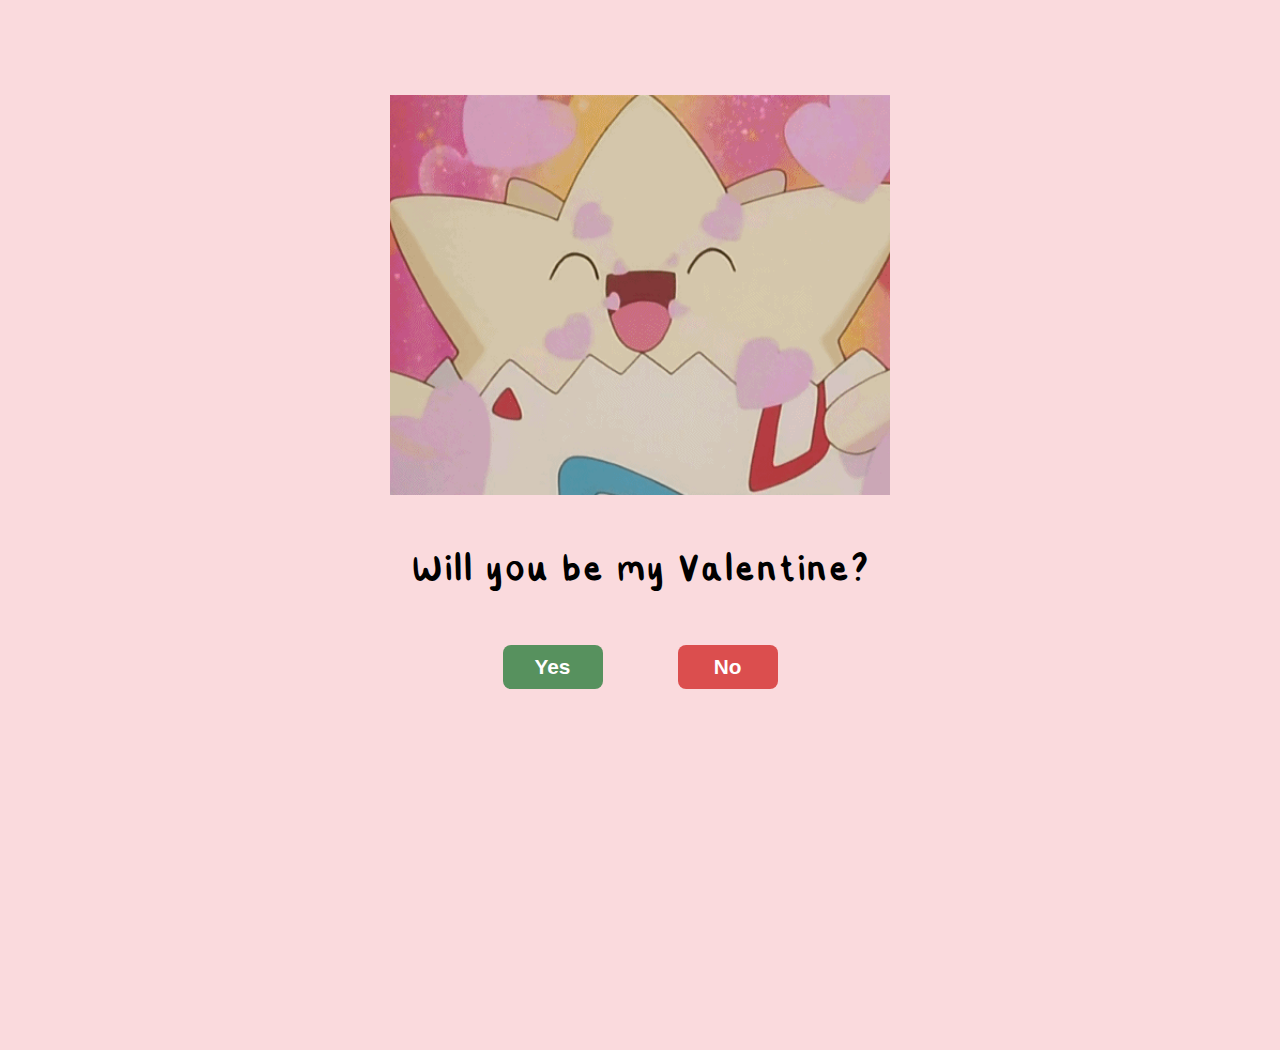
<file: index.html>
<!DOCTYPE html>
<html lang="en">
<head>
    <meta charset="UTF-8">
    <meta name="viewport" content="width=device-width, initial-scale=1.0">
    <title>will you be my valentine?</title>
    <link rel="stylesheet" href="styles.css">
</head>
<body>
    <div class="container">
        <!-- Gif -->
        <img src="assets/images/togepi-love.gif" id="togepi-gif" alt="a cute picture of togepi"/>
        <!-- Question -->
        <h1 id="message">
        Will you be my Valentine?
        </h1>
    </div>
        <!-- Buttons -->
        <div class="btn-container">
            <button id="yes-btn"  onclick="window.location.href='yay.html'">Yes</button>
            <button id="no-btn">No</button>
        </div>
    <script src="script.js"></script>
</body>
</html>
</file>
<file: styles.css>
:root {
    --gap-scale-factor: 250;
}

html, body {
    height: 100%;
    margin: 0;
    padding: 0;
    overflow: hidden;
}

body {
    display: flex;
    flex-direction: column;
    justify-content: flex-start;
    text-align: center;
    margin: 0;
    padding: 75px 0;
    background: #FADADD;
    font-family: "Steph", sans-serif;
}

@font-face {
    font-family: "Steph";
    src: url("assets/fonts/steph-font.ttf");
    font-weight: normal;
}

@font-face {
    font-family: "Steph";
    src: url("assets/fonts/steph-font-bold.ttf");
    font-weight: bold;
}

.container {
    max-width: 100%;
    margin: 20px auto 0 auto;
}

#togepi-gif {
    width: 500px;
    height: 400px;
    object-fit: cover;
}

h1 {
    font-size: 3rem;
    margin: 50px auto;
}

.btn-container {
    display: flex;
    justify-content: center;
    gap: 75px;
}

button {
    border-radius: 8px;
    min-width: 100px;
    max-width: 550px;
    border: none;
    cursor: pointer;
    padding: 10px 15px;
    white-space: nowrap;
    font-size: 1.3rem;
    font-weight: 600;
    transition: transform 0.1s ease;
}

button:hover {
    scale: 1.05;
}

#yes-btn {
    transform-origin: center top;
    color: white;
    background-color: #57915e;
}

#no-btn {
    color: white;
    background-color: #db4e4e;
}

@media (max-width: 1150px) {
:root {
    --gap-scale-factor: 200;
}

body {
    padding-top: 70px;
}
.container {
    max-width: 100%;
    margin: 0;
}

#togepi-gif {
    width: 380px;
    height: 304px;
    object-fit: cover;
}

h1 {
    font-size: 2rem;
    margin: 50px auto;
}

.btn-container {
    display: flex;
    justify-content: center;
    gap: 20px;
}

button {
    border-radius: 8px;
    min-width: 100px;
    max-width: 400px;
    border: none;
    cursor: pointer;
    padding: 10px 12px;
    white-space: nowrap;
    font-size: 1rem;
    font-weight: 600;
    transition: transform 0.1s ease;
}
}

@media (max-width: 600px) {
:root {
    --gap-scale-factor: 50;
}
body {
    padding-top: 100px;
}
.container {
    max-width: 100%;
    margin: 0;
}

#togepi-gif {
    width: 300px;
    height: 240px;
    object-fit: cover;
}

h1 {
    font-size: 1.4rem;
    margin: 32px auto;
}

.btn-container {
    display: flex;
    justify-content: center;
    gap: 10px;
}

button {
    border-radius: 8px;
    min-width: 60px;
    max-width: 175px;
    border: none;
    cursor: pointer;
    padding: 10px 12px;
    white-space: nowrap;
    font-size: 0.8rem;
    font-weight: 600;
    transition: transform 0.1s ease;
}
}
</file>
